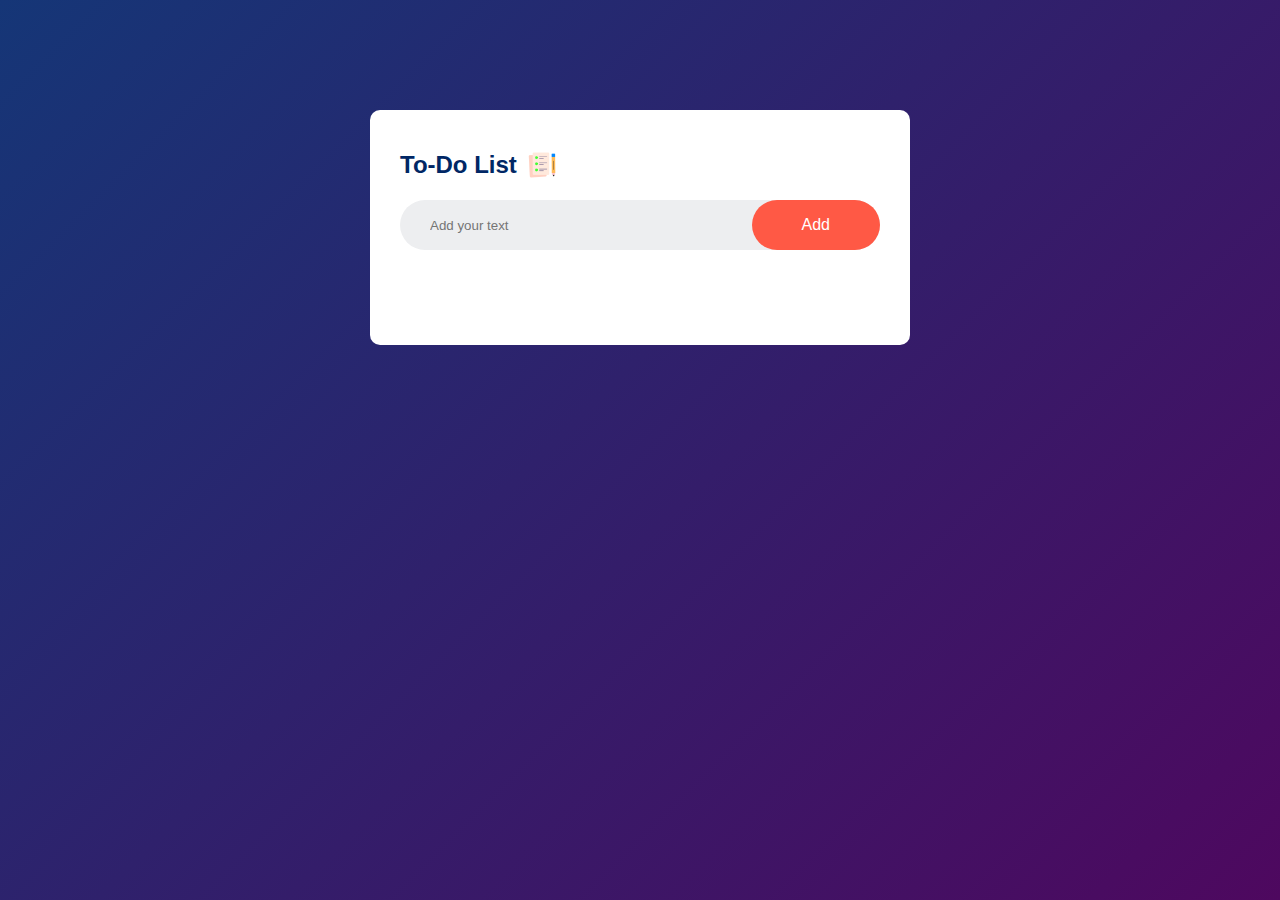
<file: index.html>
<!DOCTYPE html>
<html lang="en">
<head>
    <meta charset="UTF-8">
    <meta name="viewport" content="width=device-width, initial-scale=1.0">
    <title>TO DO LIST</title>
    <link rel="stylesheet" href="style.css">
</head>
<body>
<div class="container">
    <div class="todo-app">
        <h2>To-Do List <img src="img/icon.png" alt="picture of stuf"></h2>
        <div class="row">
            <input type="text" id="input-box" placeholder="Add your text">
            <button onclick="addTask()">Add</button>
        </div>
        <ul id="list-container">
            <!-- <li class="checked">Task 1</li>
            <li>Task 2</li>
            <li>Task 3</li> -->
        </ul>
    </div>

</div>
<script src="script.js"></script>
</body>
</html>
</file>
<file: style.css>
*{
    margin: 0;
    padding: 0;
    font-family: 'Poppins', sans-serif;
    box-sizing: border-box;
}
.container{
    width: 100%;
    min-height: 100vh;
    background: linear-gradient(135deg, #153677, #4e085f);
    padding: 10px;
}
.todo-app{
    width: 100%;
    max-width: 540px;
    background: #fff;
    margin: 100px auto 20px;
    padding: 40px 30px 70px;
    border-radius: 10px;
}
.todo-app h2{
    color: #002765;
    display: flex;
    align-items: center;
    margin-bottom: 20px;
}
.todo-app img{
    width: 30px;
    margin-left: 10px;
}
.row{
    display: flex;
    align-items: center;
    justify-content: space-between;
    background: #edeef0;
    border-radius: 30px;
    padding-left: 20px;
    margin-bottom: 25px;
}
input{
    flex: 1;
    border: none;
    outline: none;
    background: transparent;
    padding: 10px;
    font-weight: 14px;
}
button{
    border: none;
    outline: none;
    padding: 16px 50px;
    background: #ff5945;
    color: #ffff;
    font-size: 16px;
    cursor: pointer;
    border-radius: 40px;
}
ul li{
    list-style: none;
    font-size: 17px;
    padding: 12px 8px 12px 50px;
    user-select: none;
    cursor: pointer;
    position: relative;
}
ul li::before{
    content: '';
    position: absolute;
    height: 28px;
    width: 28px;
    border-radius: 50%;
    background-image: url(img/unchecked.png);
    background-size: cover;
    background-position: center;
    top: 12px;
    left: 8px;
}
ul li.checked{
    color: #555;
    text-decoration: line-through;
}
ul li.checked::before{
    background-image: url(img/checked.png);
}
ul li span{
    position: absolute;
    right: 0;
    top: 5px;
    width: 40px;
    height: 40px;
    font-size: 22px;
    color: #555;
    line-height: 40px;
    text-align: center;
    border-radius: 50%;
}
ul li span:hover{
    background: #edeef0;
}
</file>
